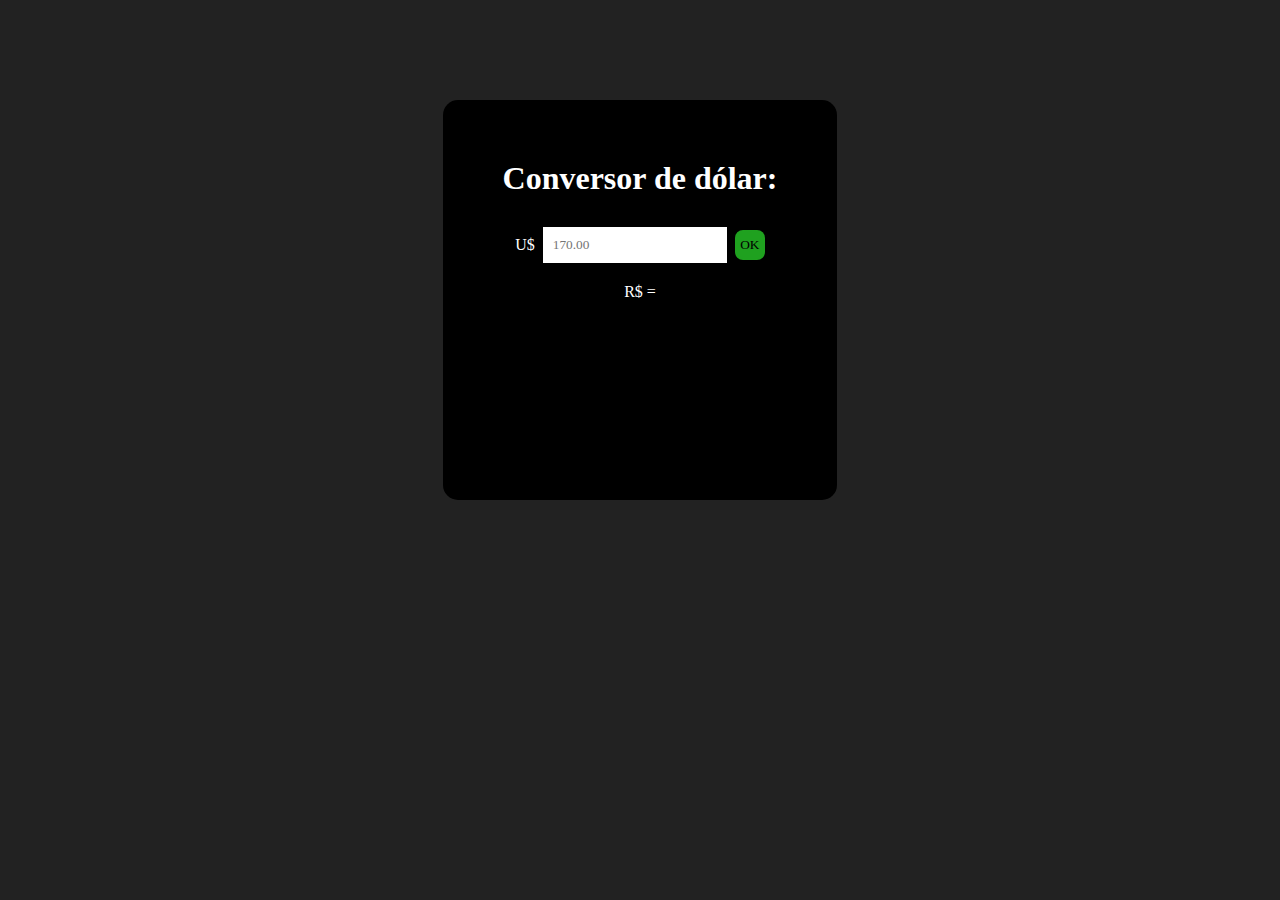
<file: 1try/index.html>
<!DOCTYPE html>
<html lang="en">
<head>
    <meta charset="UTF-8">
    <meta name="viewport" content="width=device-width, initial-scale=1.0">
    <title>Document</title>
    <link rel="stylesheet" href="style.css">
</head>
<body>


    <div id="div">
    <h1>Conversor de dólar:</h1>
        <div id="linha">
            <p>U$</p>
            <input placeholder="170.00" type="number" id="real">
            <button id="converter">OK</button>
        </div>
        <div id="resultados">
            <p>R$ = </p>
        </div>

    </div>

    
</body>
<script src="main.js"></script>
</html>
</file>
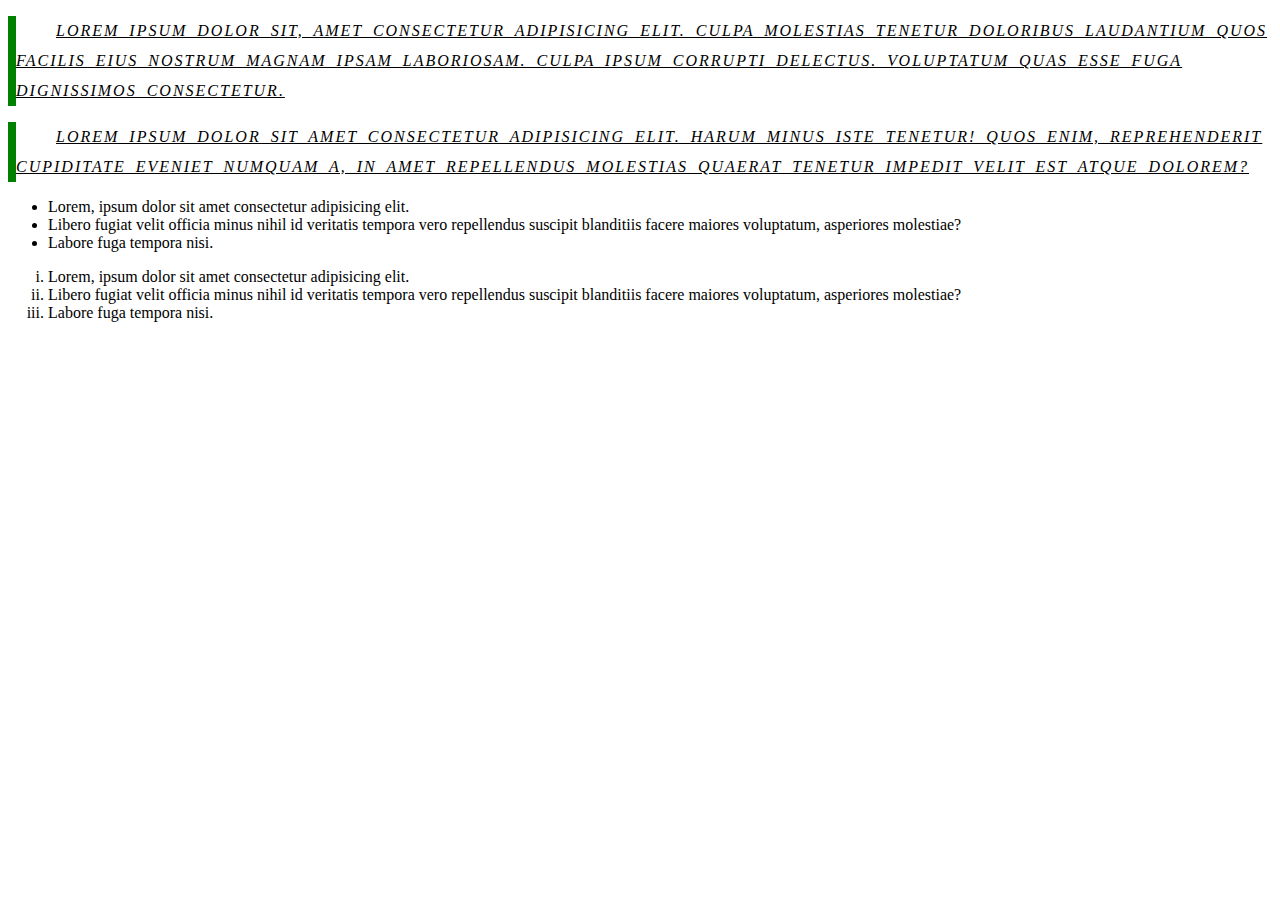
<file: atvd/css2.html>
<!DOCTYPE html>
<html>

    <head>
        <title>CSS - Parte 1</title>
        <link rel="stylesheet" type="text/css" href="estilo2.css"/>
    </head>

    <body>  

        <p>Lorem ipsum dolor sit, amet consectetur adipisicing elit. Culpa molestias tenetur doloribus laudantium quos facilis eius nostrum magnam ipsam laboriosam. Culpa ipsum corrupti delectus. Voluptatum quas esse fuga dignissimos consectetur.</p>
        <p>Lorem ipsum dolor sit amet consectetur adipisicing elit. Harum minus iste tenetur! Quos enim, reprehenderit cupiditate eveniet numquam a, in amet repellendus molestias quaerat tenetur impedit velit est atque dolorem?</p>

        <ul>
            <li>Lorem, ipsum dolor sit amet consectetur adipisicing elit.</li>
            <li>Libero fugiat velit officia minus nihil id veritatis tempora vero repellendus suscipit blanditiis facere maiores voluptatum, asperiores molestiae?</li>
            <li>Labore fuga tempora nisi.</li>
        </ul>

        <ol>
            <li>Lorem, ipsum dolor sit amet consectetur adipisicing elit.</li>
            <li>Libero fugiat velit officia minus nihil id veritatis tempora vero repellendus suscipit blanditiis facere maiores voluptatum, asperiores molestiae?</li>
            <li>Labore fuga tempora nisi.</li>
        </ol>


    </body>

</html>
</file>
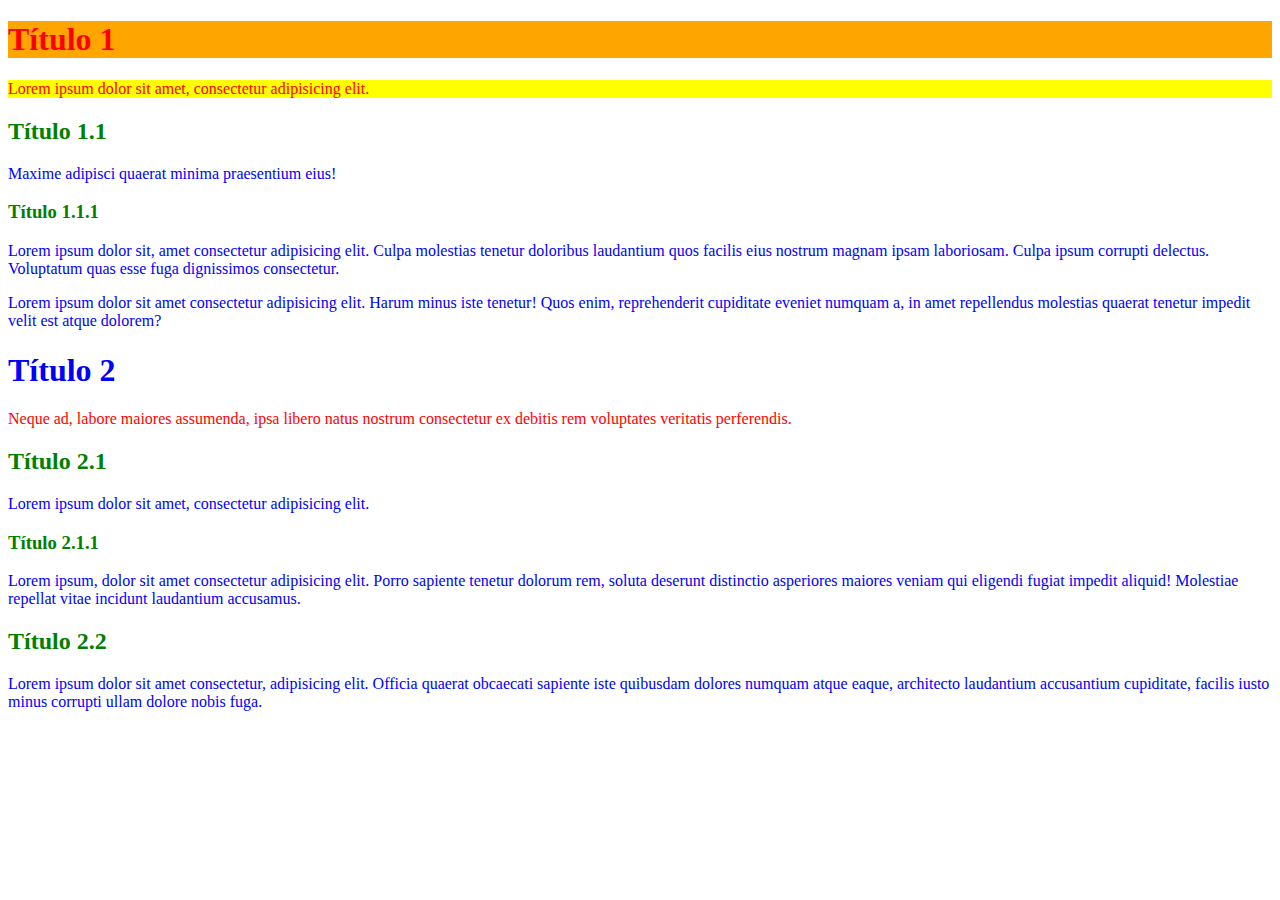
<file: atvd/css3.html>
<!DOCTYPE html>
<html>

    <head>
        <title>CSS - Parte 3</title>
        <link rel="stylesheet" type="text/css" href="estilo3.css"/>
    </head>

    <body>  

        <h1 class="destaque">Título 1</h1>
        <p class="destaque">Lorem ipsum dolor sit amet, consectetur adipisicing elit.</p>
        <h2>Título 1.1</h2>
        <p>Maxime adipisci quaerat minima praesentium eius!</p>
        <h3>Título 1.1.1</h3>
        <p>Lorem ipsum dolor sit, amet consectetur adipisicing elit. Culpa molestias tenetur doloribus laudantium quos facilis eius nostrum magnam ipsam laboriosam. Culpa ipsum corrupti delectus. Voluptatum quas esse fuga dignissimos consectetur.</p>
        <p>Lorem ipsum dolor sit amet consectetur adipisicing elit. Harum minus iste tenetur! Quos enim, reprehenderit cupiditate eveniet numquam a, in amet repellendus molestias quaerat tenetur impedit velit est atque dolorem?</p>

        <h1>Título 2</h1>
        <p class="destaque menor">Neque ad, labore maiores assumenda, ipsa libero natus nostrum consectetur ex debitis rem voluptates veritatis perferendis.</p>
        <h2>Título 2.1</h2>
        <p>Lorem ipsum dolor sit amet, consectetur adipisicing elit.</p>
        <h3>Título 2.1.1</h3>
        <p>Lorem ipsum, dolor sit amet consectetur adipisicing elit. Porro sapiente tenetur dolorum rem, soluta deserunt distinctio asperiores maiores veniam qui eligendi fugiat impedit aliquid! Molestiae repellat vitae incidunt laudantium accusamus.</p>

        <h2>Título 2.2</h2>
        <p>Lorem ipsum dolor sit amet consectetur, adipisicing elit. Officia quaerat obcaecati sapiente iste quibusdam dolores numquam atque eaque, architecto laudantium accusantium cupiditate, facilis iusto minus corrupti ullam dolore nobis fuga.</p>

    </body>

</html>
</file>
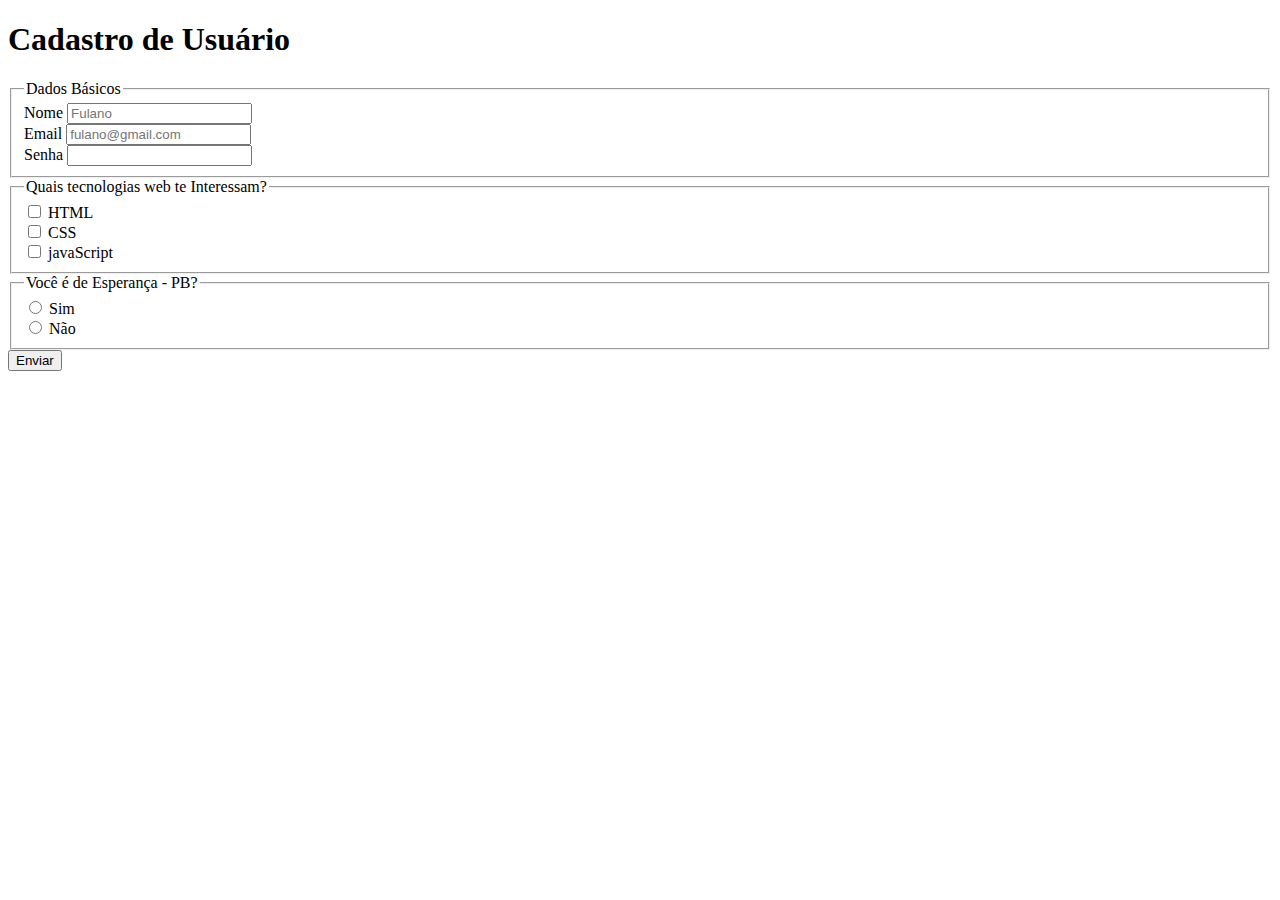
<file: atvd/form.html>
<!DOCTYPE html>
<html lang="en">
<head>
    <meta charset="UTF-8">
    <meta name="viewport" content="width=device-width, initial-scale=1.0">
    <title>Document</title>
</head>
<body>
    <h1>Cadastro de Usuário</h1>

    <form action="https://httpbin.dev/post" method="post">
        <fieldset>
            <legend>Dados Básicos</legend>
            <div>
                <label for="nome">Nome</label>
                <input type="text" name="user_name" id="nome" placeholder="Fulano" required>
            </div>

            <div>
                <label for="email">Email</label>
                <input type="email" name="user_email" id="email" placeholder="fulano@gmail.com" required>
            </div>

            <div>
                <label for="senha">Senha</label>
                <input type="password" name="user_senha" id="senha" required>
            </div>

        </fieldset>

        <fieldset>
            <legend>Quais tecnologias web te Interessam?</legend>
            <div>
                <input type="checkbox" name="tecnologia" id="html" value="html">
                <label for="html">HTML</label>
            </div>

            <div>
                <input type="checkbox" name="tecnologia" id="css" value="css">
                <label for="css">CSS</label>
            </div>

            <div>
                <input type="checkbox" name="tecnologia" id="js" value="javascript">
                <label for="js">javaScript</label>
            </div>
        </fieldset>

        <fieldset>
            <legend>Você é de Esperança - PB?</legend>

            <div>
                <input type="radio" name="local" id="on" value="sim">
                <label for="on">Sim</label>
            </div>

            <div>
                <input type="radio" name="local" id="off" value="não">
                <label for="off">Não</label>
            </div>

        </fieldset>

        <input type="submit" value="Enviar" id="submit"/>

    </form>

</body>
</html>
</file>
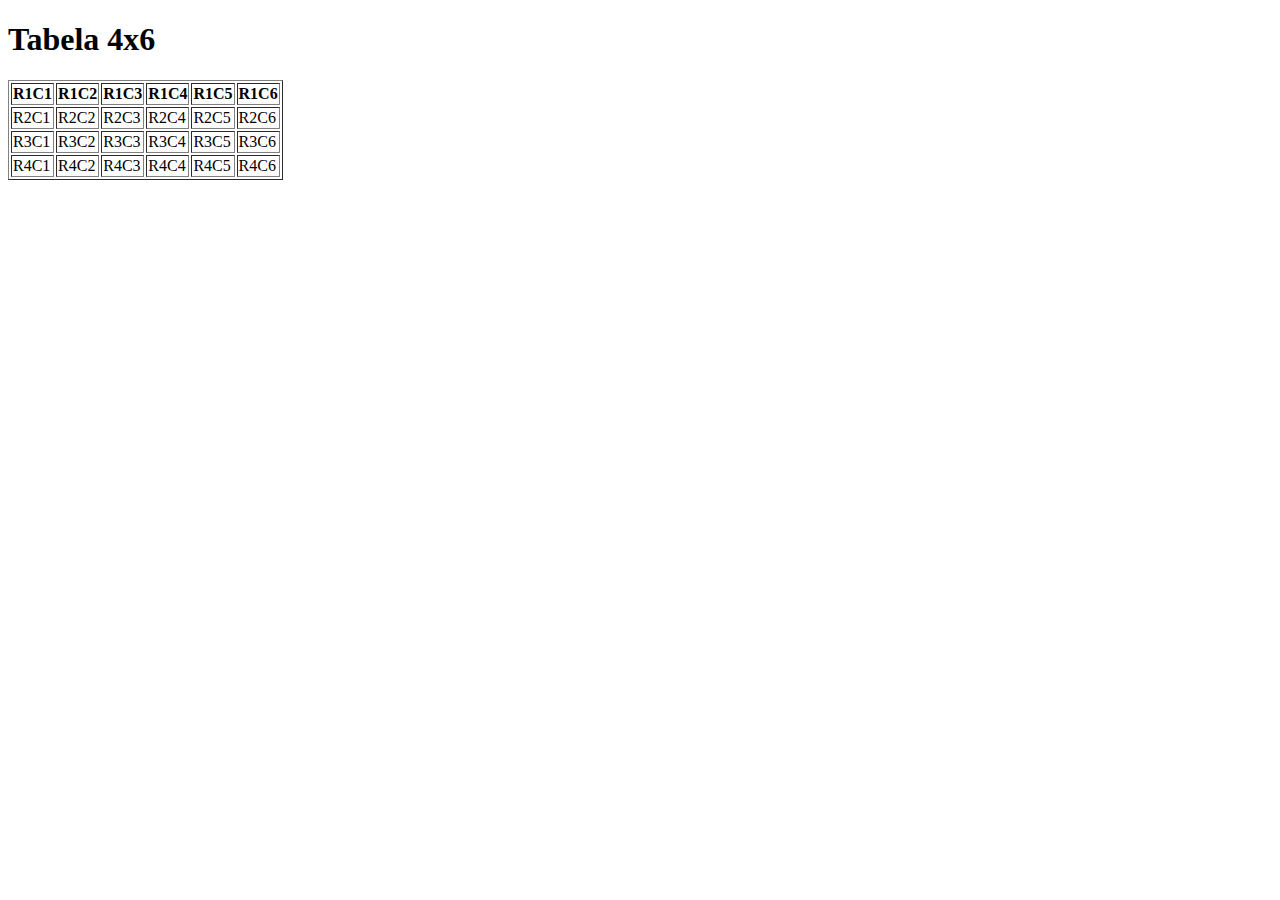
<file: atvd/table.html>
<!DOCTYPE html>
<html lang="en">
<head>
    <meta charset="UTF-8">
    <meta name="viewport" content="width=device-width, initial-scale=1.0">
    <title>Document</title>
</head>
<body>
    <h1>Tabela 4x6</h1>
    <table border="1">
        <thead>
            <tr>
                <th>R1C1</th>
                <th>R1C2</th>
                <th>R1C3</th>
                <th>R1C4</th>
                <th>R1C5</th>
                <th>R1C6</th>
            </tr>
        </thead>

        <tbody>
            <tr>
                <td>R2C1</td>
                <td>R2C2</td>
                <td>R2C3</td>
                <td>R2C4</td>
                <td>R2C5</td>
                <td>R2C6</td>
            </tr>

            <tr>
                <td>R3C1</td>
                <td>R3C2</td>
                <td>R3C3</td>
                <td>R3C4</td>
                <td>R3C5</td>
                <td>R3C6</td>

            </tr>

            <tr>
                <td>R4C1</td>
                <td>R4C2</td>
                <td>R4C3</td>
                <td>R4C4</td>
                <td>R4C5</td>
                <td>R4C6</td>
            </tr>


            

        </tbody>
    

    


    </table>
    
</body>
</html>
</file>
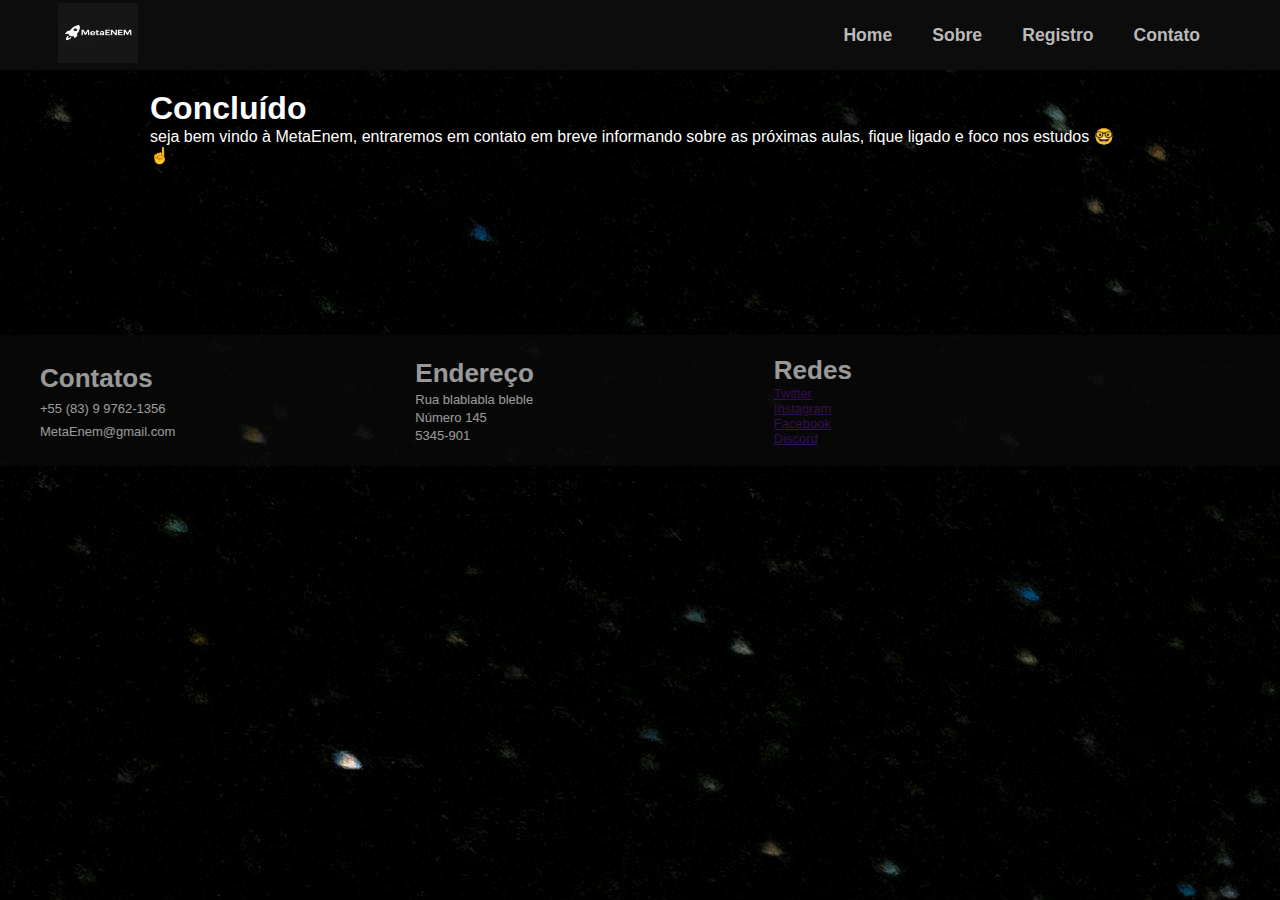
<file: Projeto/concluido.html>
<!DOCTYPE html>
<html lang="en">
<head>
    <meta charset="UTF-8">
    <meta name="viewport" content="width=device-width, initial-scale=1.0">
    <title>Document</title>
    <link rel="stylesheet" href="style.css">
</head>
<body>
    <header class="cabecalho">
        <div class="menu">
            <a class="logo" href=""><img src="images/MetaEnemlogoBlack.png" width="80" height="60" alt="logo metaEnem"></a>
        </div>

        <nav class="menu">
            <a class="links" href="index.html">Home</a>

            <a class="links"   href="#sobreMetaEnem">Sobre</a>
            
            <a class="links" href="registro.html">Registro</a>

            <a class="links" href="#contato">Contato</a>
        </nav>

    </header>


    <main>
        <h1>Concluído</h1>
        <p>seja bem vindo à MetaEnem, entraremos em contato em breve informando sobre as próximas aulas, fique ligado e foco nos estudos 🤓 ☝</p>
    </main>





    <footer>
        <section id="contato" class="footerSection">
            <h1>Contatos</h1>
            <p>+55 (83) 9 9762-1356</p>
            <p>MetaEnem@gmail.com</p>
        </section>

        <section class="footerSection">
            <h1>Endereço</h1>
            <p>Rua blablabla bleble</p>
            <p>Número 145</p>
            <p>5345-901</p>
        </section>

        <section class="footerSection">
            <h1>Redes</h1>
            <a href="">Twitter<ap>
            <a href="">Instagram</a>
            <a href="">Facebook</a>
            <a href="">Discord</a>
        </section>
    </footer>
    
</body>
</html>
</file>
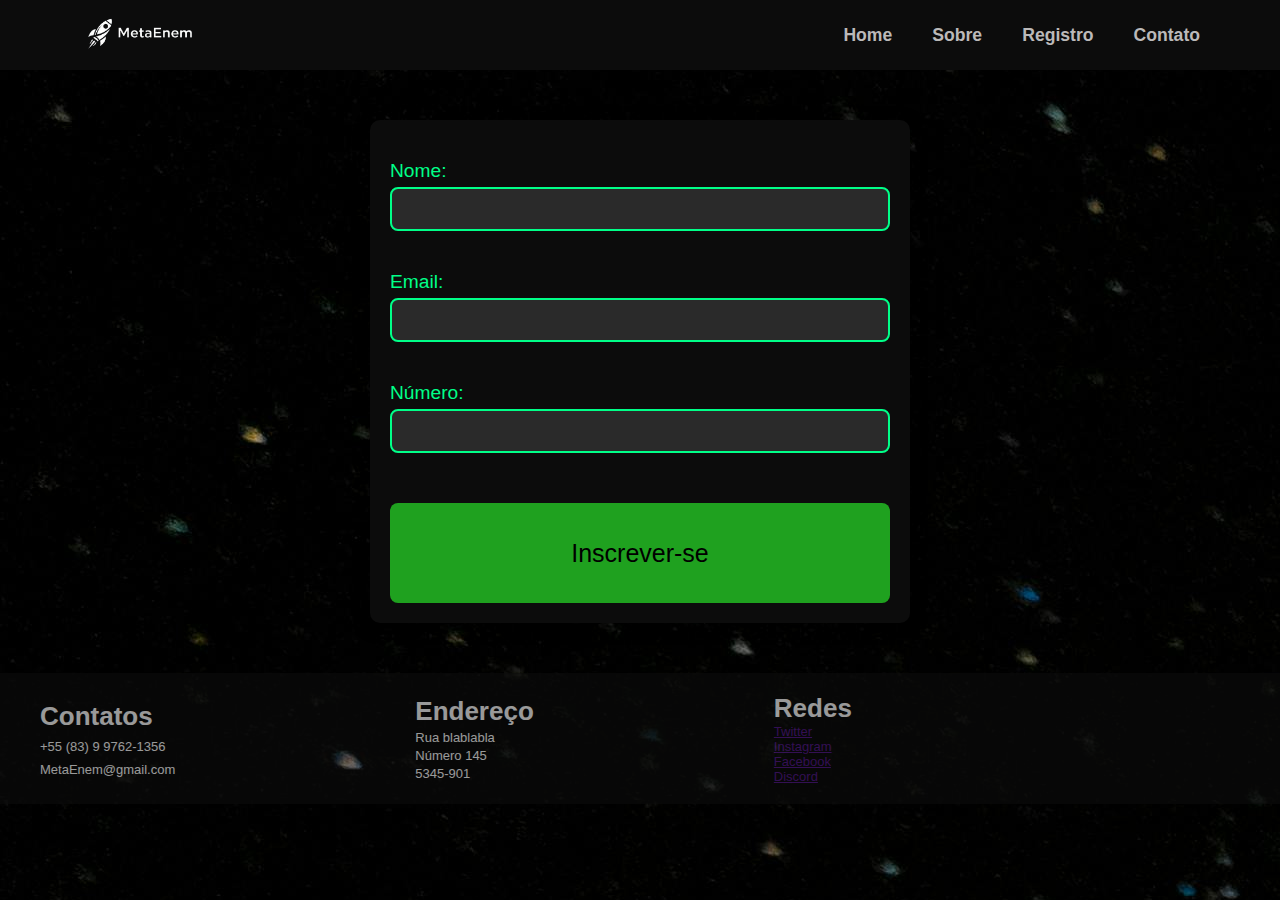
<file: Projeto/registro.html>
<!DOCTYPE html>
<html lang="en">
<head>
    <meta charset="UTF-8">
    <meta name="viewport" content="width=device-width, initial-scale=1.0">
    <title>Registro - MetaEnem</title>
    <link rel="stylesheet" href="style.css">
    <link rel="icon" href="images/favicon.ico">
</head>
<body>
    <header class="cabecalho">
        <div class="menu">
            <a class="logo" href="index.html"><img src="images/MetaEnemLogo.png" width="150" alt="logo metaEnem"></a>
        </div>

        <nav class="menu">
            <a class="links" href="index.html">Home</a>

            <a class="links"   href="index.html">Sobre</a>
            
            <a class="links" href="registro.html">Registro</a>

            <a class="links" href="index.html">Contato</a>
        </nav>
    </header>

    <form action="" method="get" id="formRegistro" class="telaRegistro">

        <label for="nome">Nome:</label>
        <input type="text" id="nome" name="nome" required>

        <label for="email">Email:</label>
        <input type="email" id="email" name="email" required>

        <label for="numero">Número:</label>
        <input type="tel" id="num" name="num" required>

        <div>
            <button type="submit" id="finalRegistro">Inscrever-se</button>
        </div>
    </form>





    <footer>
        <section id="contato" class="footerSection">
            <h1>Contatos</h1>
            <p>+55 (83) 9 9762-1356</p>
            <p>MetaEnem@gmail.com</p>
        </section>

        <section class="footerSection">
            <h1>Endereço</h1>
            <p>Rua blablabla</p>
            <p>Número 145</p>
            <p>5345-901</p>
        </section>

        <section class="footerSection">
            <h1>Redes</h1>
            <a href="" class="linkFooter">Twitter<ap>
            <a href="" class="linkFooter">Instagram</a>
            <a href="" class="linkFooter">Facebook</a>
            <a href="" class="linkFooter">Discord</a>
        </section>
    </footer>




</body>
<script src="Registro.js"></script>
</html>
</file>
<file: 1try/style.css>
*{
    margin: 0;
    padding: 0;
    box-sizing: border-box;
    font-family: Comic Sans MS;

    
}

body{
    background-color: rgb(34, 34, 34);
    color: white;
    display: flex;
    justify-content: center;
    align-items: center;

}

#div{
    background-color: black;
    margin-top: 100px;
    border-radius: 15px;
    padding: 30px;
    height: 400px;
    text-align: center;


}


input{
    padding: 10px;
    border: none;
    cursor: pointer;
    transition: background-color 0.3s;
}

h1{
    padding: 30px;
}

button{
    border: none;
    cursor: pointer;
    border-radius: 8px;
    height:30px ;
    width: 30px;
    background-color: rgb(31, 161, 31);
}

#linha{
    display: flex;
    align-items: center;
    gap: 8px;
    justify-content: center;
    margin-bottom: 20px;

}

#resultados{
    display: flex;
    justify-content: center;

}
</file>
<file: atvd/estilo2.css>
p{
    font-style: italic;
    text-decoration: underline;
    text-transform: uppercase;
    text-indent: 40px;
    line-height: 30px;
    letter-spacing: 2px;
    word-spacing: 4px;
    border-left-style: solid;
    border-left-width: 8px;
    border-left-color: green;

}

ul{
    list-style-image: url(images/favicon.ico);

}

ol{
    list-style: lower-roman;
}
</file>
<file: atvd/estilo3.css>
body{
    color: blue;
}


.menor{
    background-color: transparent;
}

.menor.destaque{
    background-color: transparent;
}


.destaque{
    color: red;
    background-color: yellow;
}

h1.destaque{
    background-color: orange;
}

h2,h3{
    color: green;
}
</file>
<file: Projeto/style.css>
*{
    padding: 0;
    margin: 0;
    font-family: 'Montserrat', sans-serif;
    
}

html {
    scroll-behavior: smooth;
}



body{

    background-color: rgb(59, 59, 59);
    color: white;
    background-image: url(images/BackgroundSpace.jpg);
    justify-content: center;
    align-items: center;
}

main{
    margin-left: 150px;
    margin-right: 150px;
    margin-bottom: 170px;
}

.menu{
    display: flex;
    align-items: center;
}

.cabecalho{
    display: flex;
    height: 70px;
    align-items: center;
    justify-content: space-between;
    background-color: rgb(12, 12, 12);
    margin-bottom: 20px;
    padding: 0 50px;
}

.links{
    padding: 10px;
    text-decoration: none;
    color: rgb(187, 185, 185);
    font-weight: bold;
    font-size: 1.1em;
    margin-right: 20px;
}

.logo{
    margin-right: 50%;
    margin-left: 10%;
}

.homeTitulo{
    display: flex;
    flex-direction: column;
    justify-content: center;
    align-items: center;
    text-align: center;
    padding: 30px;
}

.mainIntro {
    display: flex;
    flex-direction: column;
    justify-content: center;
    align-items: center;
    text-align: center;
    padding: 30px;
    margin-left: 150px;
    margin-right: 150px;
    margin-bottom: 170px;
}

.Titulo{
    font-size: 50px;
}

.homeTitulo h1, .homeTitulo p {
    margin-bottom: 15px;
}

.brilhoVerde {
    color: #00ff88;
    text-shadow: 0 0 2px #00ff8855, 0 0 4px #00ff8877, 0 0 6px #00ff88aa;
    animation: brilho 3s infinite alternate;
}

@keyframes brilho {
    from {
        text-shadow: 0 0 2px #00ff8855, 0 0 4px #00ff8877, 0 0 6px #00ff88aa;
    }
    to {
        text-shadow: 0 0 4px #00ff8866, 0 0 6px #00ff8888, 0 0 10px #00ff88aa;
    }
}

.subtitulo {
    font-size: 1.5rem;
    font-weight: 300;
    margin-top: -10px;
}

footer {
    display: flex;
    flex-direction: row;
    justify-content: start;
    gap: 200px;
    position: relative; 
    bottom: auto;
    width: 100%;
    background-color: rgb(12, 12, 12);
    color: white;
    width: 100%;
    padding: 20px 0;
    margin-top: 40px;
    opacity: 0.6;
}




button{
    font-size: 25px;
    border: none;
    cursor: pointer;
    border-radius: 8px;
    height:100px ;
    width: 200px;
    margin-top: 30px;
    background-color: rgb(31, 161, 31);
}

.botaoInscrever{
    display: flex;
    justify-content: center;
    margin-bottom: 30px;
}
button:hover {
    background-color: #04c23d;
    transform: scale(1.01);
}



.sobreMain {
    max-width: 800px;
    margin: 0 auto;
    padding: 30px 20px;
    color: white;
    background-color: #0c0c0c;
}


.secao {
    margin-bottom: 30px;
}

.secao h2 {
    font-size: 1.8em;
    color: #00ff88;
}

.secao ul {
    list-style-type: disc;
    margin-left: 20px;
}

.lema {
    font-size: 1.2em;
    text-align: center;
    color: #00ff88;
}


.telaRegistro{
    display: flex;
    flex-direction: column;
    max-width: 500px; 
    margin: 50px auto; 
    padding: 20px;
    background-color: #0c0c0c; 
    border-radius: 10px; 
    box-shadow: 0 4px 15px rgba(0, 0, 0, 0.5);
}

.telaRegistro label {
    font-size: 1.2em;
    margin-top: 20px; 
    margin-bottom: 5px; 
    color: #00ff88;
}

.telaRegistro input {

    padding: 10px;
    margin-bottom: 20px;
    border: 2px solid #00ff88; 
    background-color: #2a2a2a; 
    color: white;
    border-radius: 8px;
    font-size: 17px;
    box-sizing: border-box; 
    outline: none; 


    transition: border-color 0.3s ease; 
}


.telaRegistro input:focus {
    border-color: #00ffaa; 
    box-shadow: 0 0 8px rgba(0, 255, 136, 0.5);
}

.telaRegistro button{
    width: 100%;
    padding: 15px;
}




.footerSection{
    font-size: small;
    display: flex;
    text-align: start;
    flex-direction: column;
    justify-content: space-evenly;
    margin-left: 40px;
}
</file>
